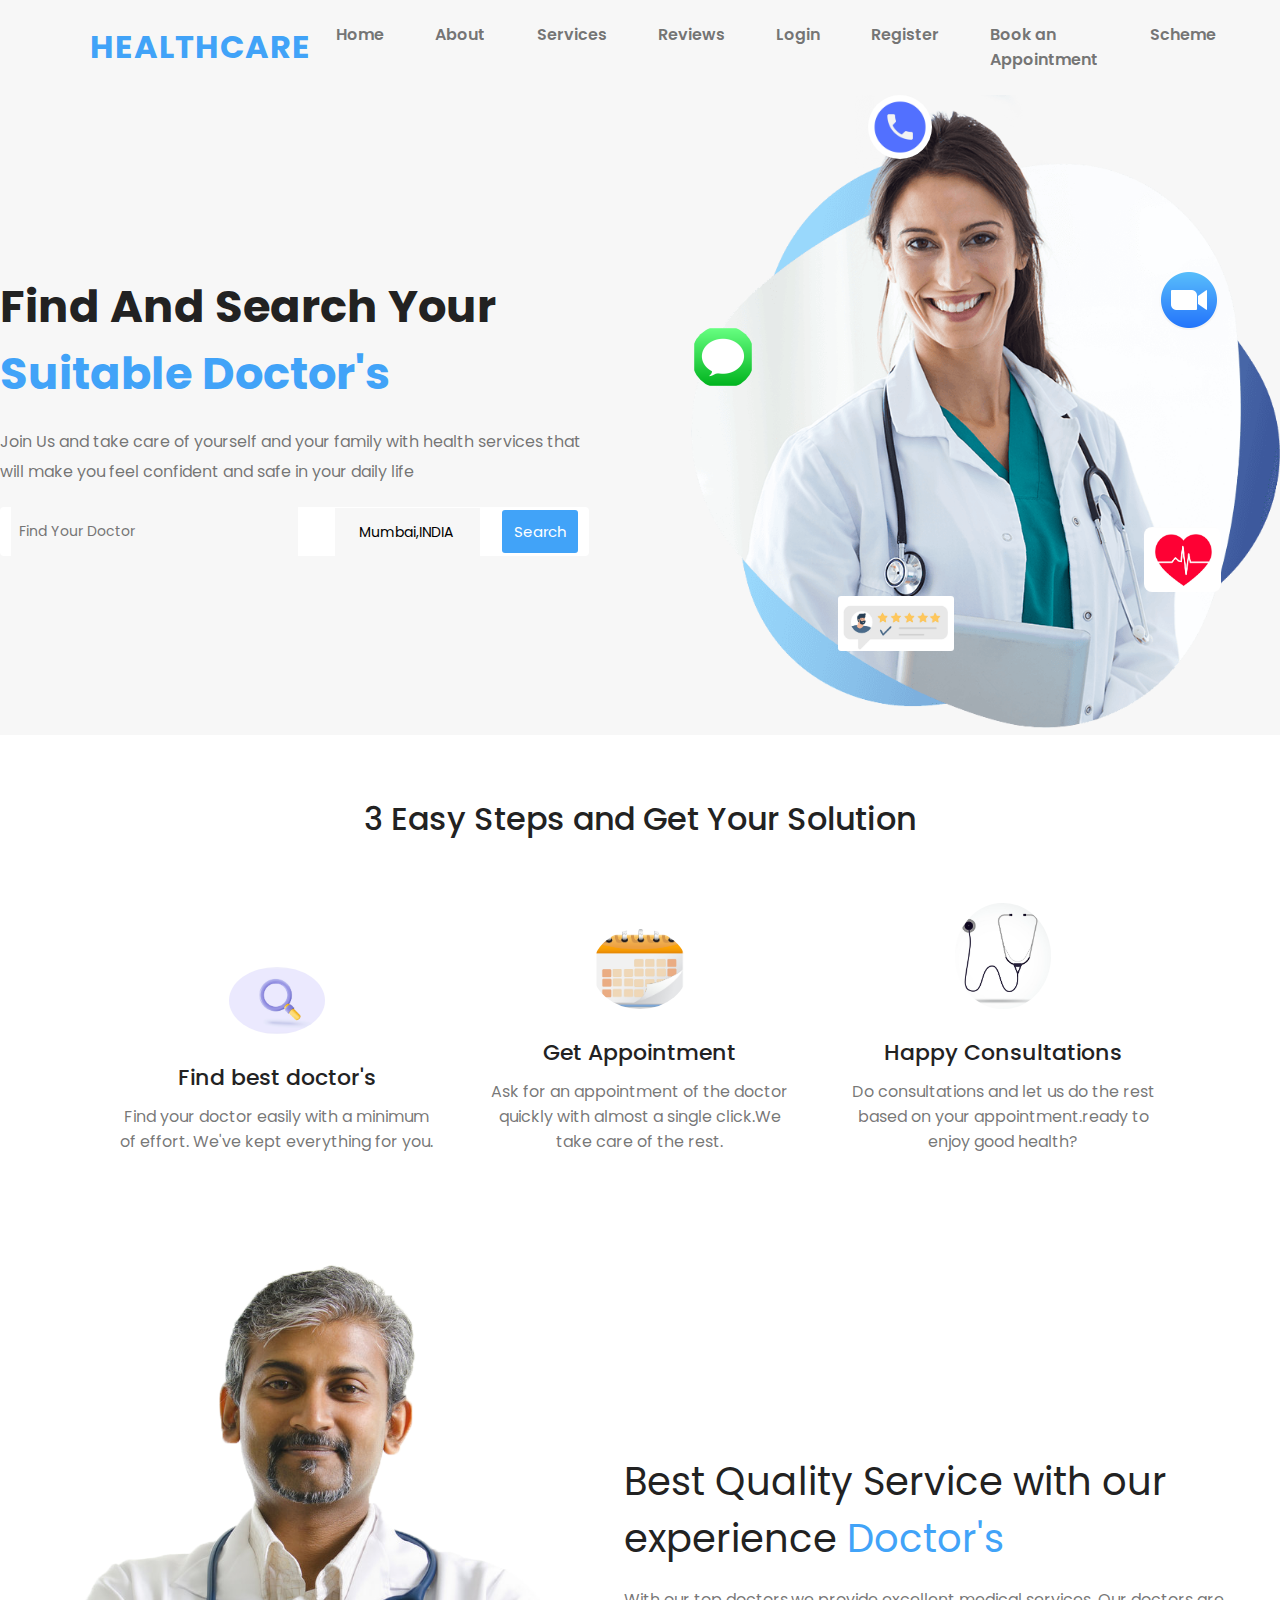
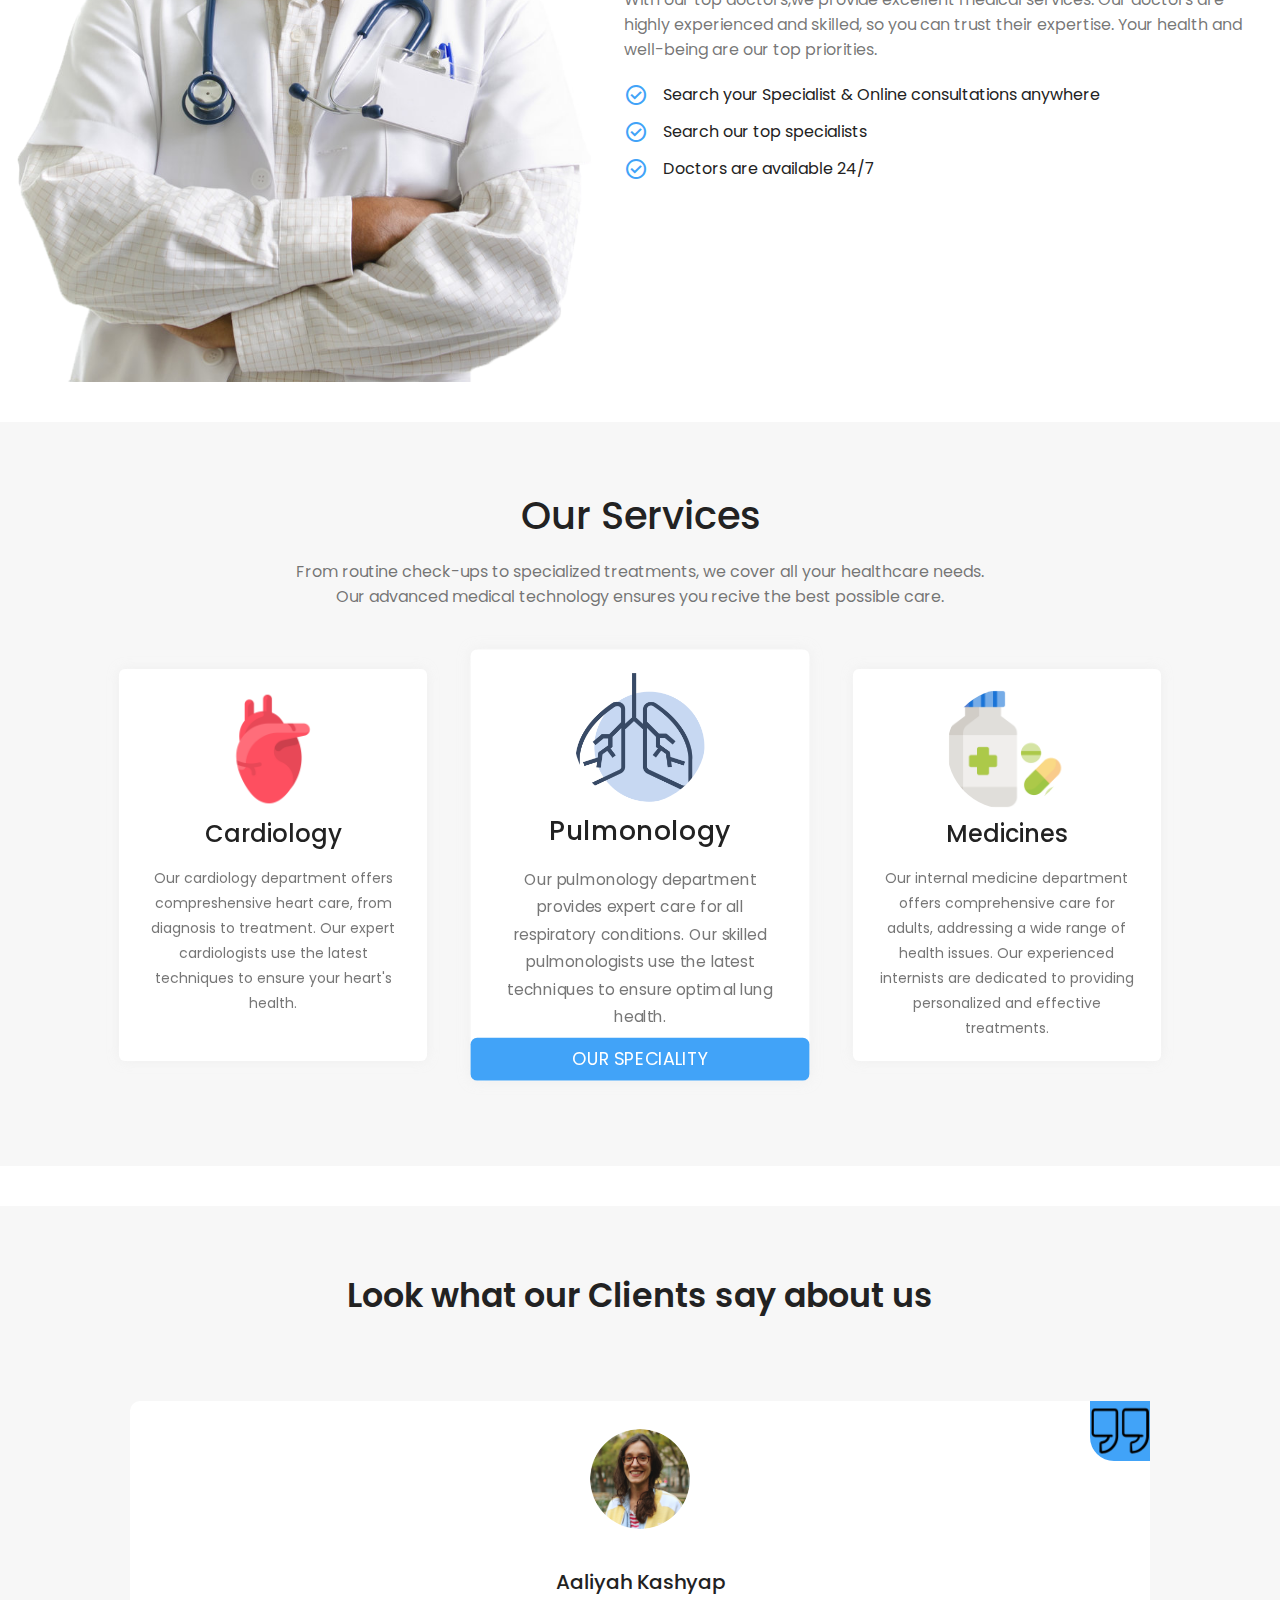
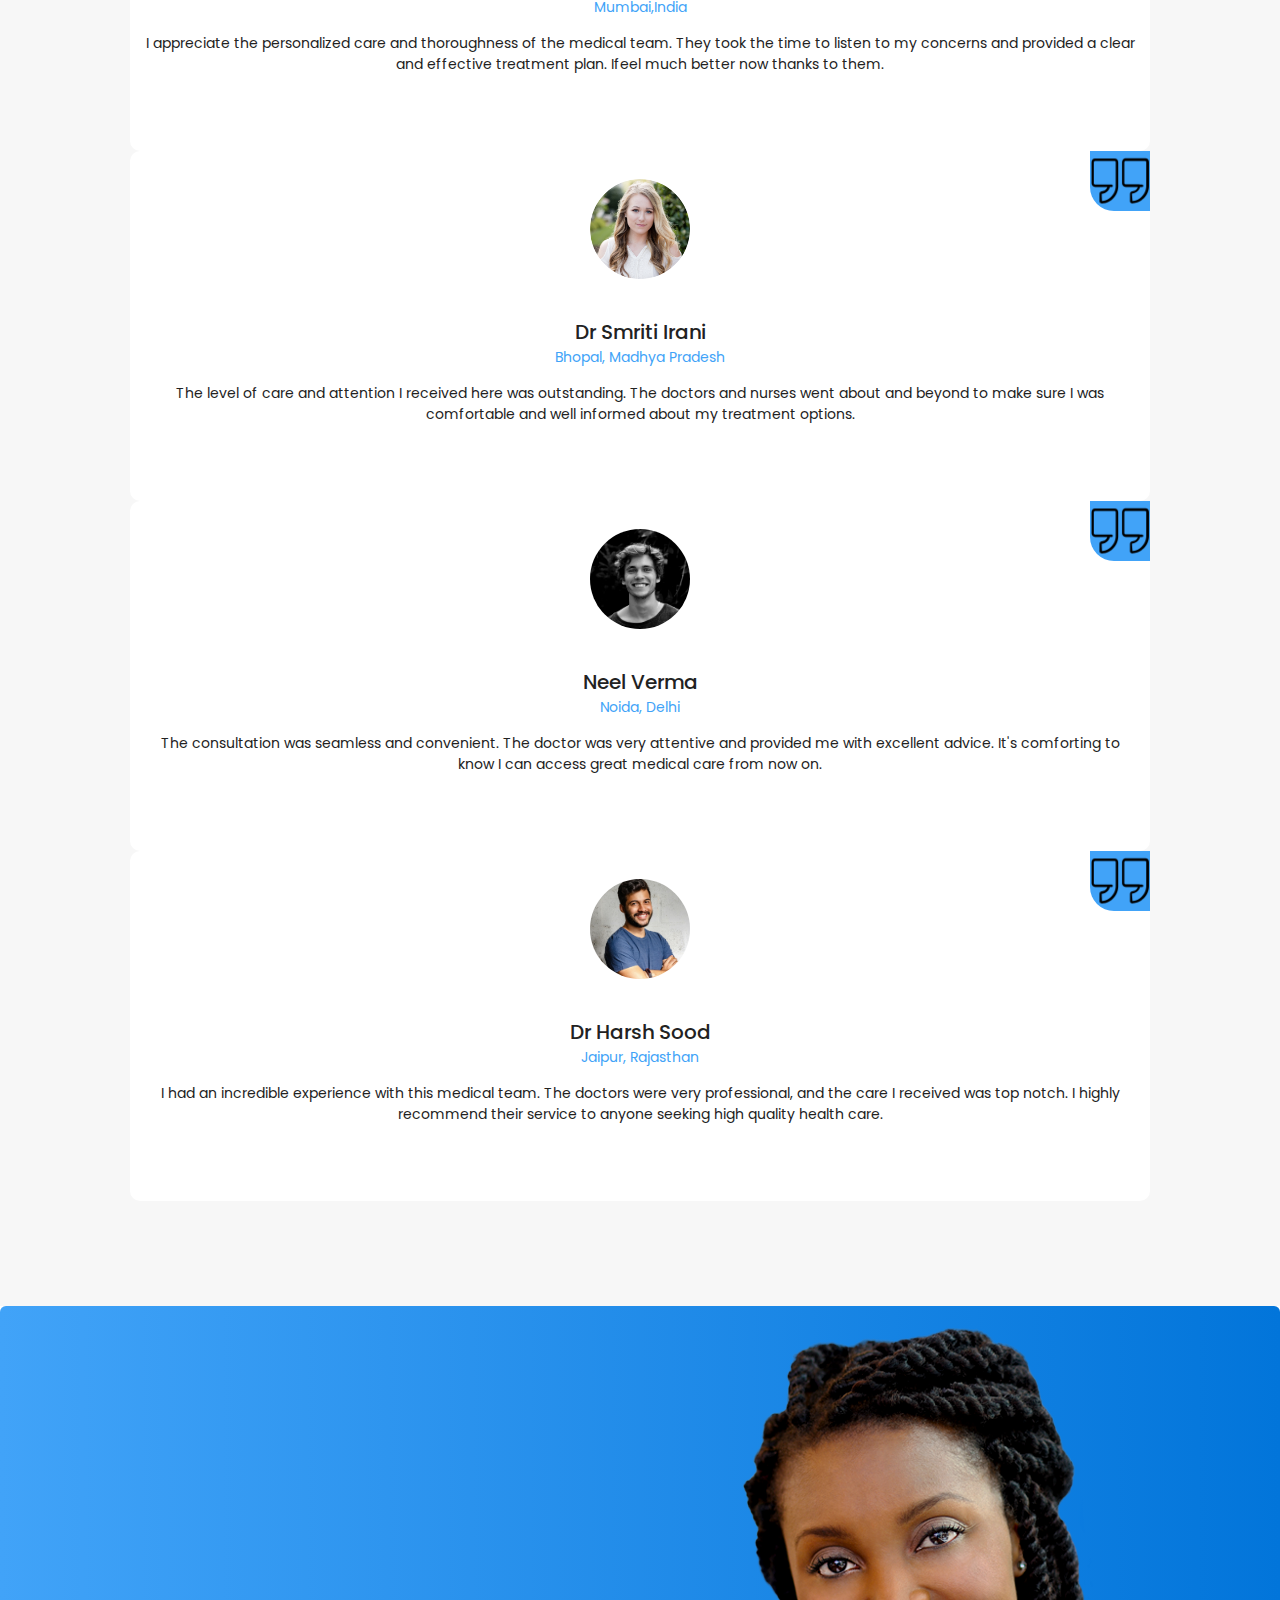
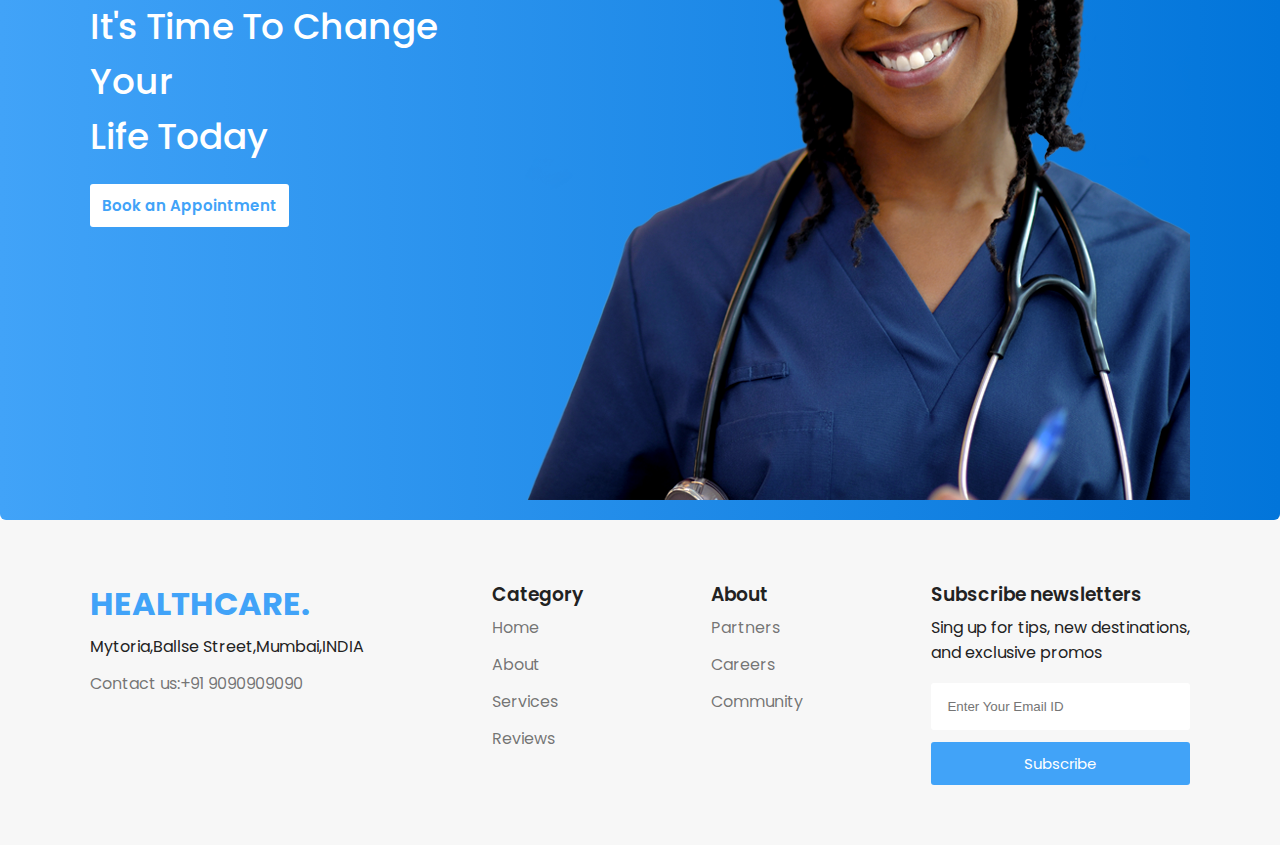
<file: index.html>
<!DOCTYPE html>
<html lang="en">

<head>
    <meta charset="UTF-8">
    <meta name="viewport" content="width=device-width, initial-scale=1.0">
    <title>HealthCare</title>
    <link rel="stylesheet" href="style.css">
    <link rel="stylesheet" href="media.css">
    <link rel="stylesheet" href="">
    <link rel="stylesheet"
        href="https://fonts.googleapis.com/css2?family=Material+Symbols+Outlined:opsz,wght,FILL,GRAD@24,400,0,0&icon_names=location_on" />
</head>

<body>
    <nav id="navbar">
        <h1><a href="#home">HEALTHCARE</a></h1>
        <div class="flex">
            <ul class="flex" id="navul">
                <li><a href="#home.html">Home</a></li>
                <li><a href="#About">About</a></li>
                <li><a href="#Services">Services</a></li>
                <li><a href="#Reviews">Reviews</a></li>
                <li><a href="login.html">Login</a></li>
                <li><a href="registration.html">Register</a></li>
                
                <li><a href="book.html">Book an Appointment</a></li>
                <li><a href="scheme.html">Scheme</a></li>
            </ul>
            
        </div>
    </nav>
    <!--------------------------home------------------>

    <div class="bgSection" id="home">
        <section class="hero-section">
            <div class="heroDiv">
                <h1>Find And Search Your <br><span>Suitable Doctor's</span></h1>
                <p>Join Us and take care of yourself and your family with health services that will make you feel
                    confident and safe in your daily life</p>
                <form>
                    <input type="text" placeholder="Find Your Doctor">
                    <div>
                        <span class="material-symbols-outlined">
                            
                        </span>
                        <select>
                            <option>Mumbai,INDIA</option>
                            <option>Jaipur,INDIA</option>
                            <option>Varanasi,INDIA</option>
                            <option>Bhopal,INDIA</option>
                        </select>
                    </div>
                    <button class="standardBtn">Search</button>
                </form>
            </div>
            <div class="heroImg">
                <div>
                    <img src="pngwing.com.png" alt="Calling" class="absoluteImg callImg">
                    <img src="msg.png" alt="Message" class="absoluteImg messageImg">
                    <img src="rating.png" alt="Portrait" class="absoluteImg rateImg">
                    <img src="videocall.png" alt="Video Call" class="absoluteImg videocallImg">
                    <img src="heartss.png" alt="Supporters" class="absoluteImg supportImg">
                </div>
                <img src="doc.png" alt="Doctor" class="mainHeroImg">

            </div>

        </section>

    </div>
    <section class="steps">
        <h1>3 Easy Steps and Get Your Solution</h1>
        <div class="steps-container">
            <div class="step">
                <img src="searchh.png" alt="Search">
                <h3>Find best doctor's</h3>
                <p>Find your doctor easily with a minimum of effort. We've kept everything for you.</p>
            </div>
            <div class="step">
                <img src="calendar.png" alt="Search">
                <h3>Get Appointment</h3>
                <p>Ask for an appointment of the doctor quickly with almost a single click.We take care of the rest.</p>
            </div>
            <div class="step">
                <img src="stethoscope.png" alt="Search">
                <h3>Happy Consultations</h3>
                <p>Do consultations and let us do the rest based on your appointment.ready to enjoy good health?</p>
            </div>
        </div>
    </section>
    <!------------about-->
    <div id="about">
        <section class="doctor_sec">
            <div class="doctor_img">
                <img src="rai.png" alt="Doctor" class="doctor_hero">
                <div class="doctorInfo">
                    <div class="doctorInfoBox">


                    </div>
                </div>
            </div>
            <div class="doctor_txt">
                <h1>Best Quality Service with our experience <span>Doctor's</span></h1>
                <p>With our top doctors,we provide excellent medical services. Our doctors are highly experienced and
                    skilled, so you can trust their expertise. Your health and well-being are our top priorities.</p>
                <div class="check-list">
                    <link rel="stylesheet"
                        href="https://fonts.googleapis.com/css2?family=Material+Symbols+Outlined:opsz,wght,FILL,GRAD@20..48,100..700,0..1,-50..200&icon_names=check_circle" />
                    <span class="material-symbols-outlined">
                        check_circle
                    </span> Search your Specialist & Online consultations anywhere
                </div>
                <div class="check-list">
                    <span class="material-symbols-outlined">
                        check_circle
                    </span> Search our top specialists
                </div>
                <div class="check-list">
                    <span class="material-symbols-outlined">
                        check_circle
                    </span> Doctors are available 24/7
                </div>
            </div>

        </section>

    </div>
    <!----------Service-->
    <div class="bgSection" id="services">
        <section class="services_sec">
            <h1>Our Services</h1>
            <p style="max-width: 700px;font-size: 16px;">From routine check-ups to specialized treatments, we cover all
                your healthcare needs. Our advanced medical technology ensures you recive the best possible care.</p>
            <div class="serviceContainer">
                <div class="serviceBox">
                    <img src="heart1.png" alt="Heart">
                    <h2>Cardiology</h2>
                    <p>Our cardiology department offers compreshensive heart care, from diagnosis to treatment. Our
                        expert cardiologists use the latest techniques to ensure your heart's health.</p>

                </div>
                <div class="serviceBox">
                    <img src="lung1.png" alt="Lungs">
                    <h2>Pulmonology</h2>
                    <span>OUR SPECIALITY</span>
                    <p>Our pulmonology department provides expert care for all respiratory conditions. Our skilled
                        pulmonologists use the latest techniques to ensure optimal lung health.</p>

                </div>
                <div class="serviceBox">
                    <img src="medi3.png" alt="Medicine">
                    <h2>Medicines</h2>
                    <p>Our internal medicine department offers comprehensive care for adults, addressing a wide range of
                        health issues. Our experienced internists are dedicated to providing personalized and effective
                        treatments.</p>

                </div>
            </div>
        </section>
    </div>
    <!-----------------------Testimonials-->

    <div class="bgSection" id="reviews">
        <section class="testimonials">
            <h1>Look what our Clients say about us</h1>
            <div class="slide-container swiper">
                <div class="slide-content">
                    <div class="card-wrapper swiper-wrapper">
                        <div class="card swiper-slide">
                            <img src="Quotes.png" alt="Quote" class="quotesImg">
                            <div class="image-content">
                                <div class="card-image">
                                    <img src="aaliyah.png" alt="Portrait" class="card-img">
                                </div>
                            </div>
                            <div class="card-content">
                                <h2 class="name">Aaliyah Kashyap</h2>
                                <span>Mumbai,India</span>
                                <p class="description">I appreciate the personalized care and thoroughness of the
                                    medical team. They took the time to listen to my concerns and provided a clear and
                                    effective treatment plan. Ifeel much better now thanks to them.</p>
                                <span class="xView">X-X</span>
                            </div>
                        </div>
                        <div class="card swiper-slide">
                            <img src="Quotes.png" alt="Quote" class="quotesImg">
                            <div class="image-content">
                                <div class="card-image">
                                    <img src="smriti.png" alt="Portrait" class="card-img">
                                </div>
                            </div>
                            <div class="card-content">
                                <h2 class="name">Dr Smriti Irani</h2>
                                <span>Bhopal, Madhya Pradesh</span>
                                <p class="description">The level of care and attention I received here was outstanding.
                                    The doctors and nurses went about and beyond to make sure I was comfortable and well
                                    informed about my treatment options.</p>
                                <span class="xView">X-X</span>
                            </div>
                        </div>
                        <div class="card swiper-slide">
                            <img src="Quotes.png" alt="Quote" class="quotesImg">
                            <div class="image-content">
                                <div class="card-image">
                                    <img src="neel.jpg" alt="Portrait" class="card-img">
                                </div>
                            </div>
                            <div class="card-content">
                                <h2 class="name">Neel Verma</h2>
                                <span>Noida, Delhi</span>
                                <p class="description">The consultation was seamless and convenient. The doctor was very
                                    attentive and provided me with excellent advice. It's comforting to know I can
                                    access great medical care from now on.</p>
                                <span class="xView">X-X</span>
                            </div>
                        </div>
                        <div class="card swiper-slide">
                            <img src="Quotes.png" alt="Quote" class="quotesImg">
                            <div class="image-content">
                                <div class="card-image">
                                    <img src="harsh.jpg" alt="Portrait" class="card-img">
                                </div>
                            </div>
                            <div class="card-content">
                                <h2 class="name">Dr Harsh Sood</h2>
                                <span>Jaipur, Rajasthan</span>
                                <p class="description">I had an incredible experience with this medical team. The
                                    doctors were very professional, and the care I received was top notch. I highly
                                    recommend their service to anyone seeking high quality health care.</p>
                                <span class="xView">X-X</span>
                            </div>
                        </div>
                    </div>
                </div>

            </div>

        </section>
    </div>
    <section class="callToAction">
        <div class="callToAActionBox">
            <div>
                <h1>It's Time To Change Your <br>Life Today</h1>
                <button class="standardBtn">Book an Appointment</button>
            </div>
            <img src="nurse1.png" alt="Nurse">
        </div>
    </section>
    <div class="bgSection">
        <footer>
            <div>
                <h1>HEALTHCARE.</h1>
                <span>Mytoria,Ballse Street,Mumbai,INDIA</span>
                <p>Contact us:+91 9090909090</p>
            </div>
            <div>
                <h3>Category</h3>
                <p><a href="#home">Home</a></p>
                <p><a href="#about">About</a></p>
                <p><a href="#services">Services</a></p>
                <p><a href="#reviews">Reviews</a></p>
            </div>
            <div>
                <h3>About</h3>
                <p>Partners</p>
                <p>Careers</p>
                <p>Community</p>
            </div>
            <div>
                <h3>Subscribe newsletters</h3>
                <span>Sing up for tips, new destinations,<br>and exclusive promos</span>
                <input type="email" name="email" placeholder="Enter Your Email ID">
                <button class="standardBtn">Subscribe</button>
            </div>
        </footer>
    </div>



</body>

</html>
</file>
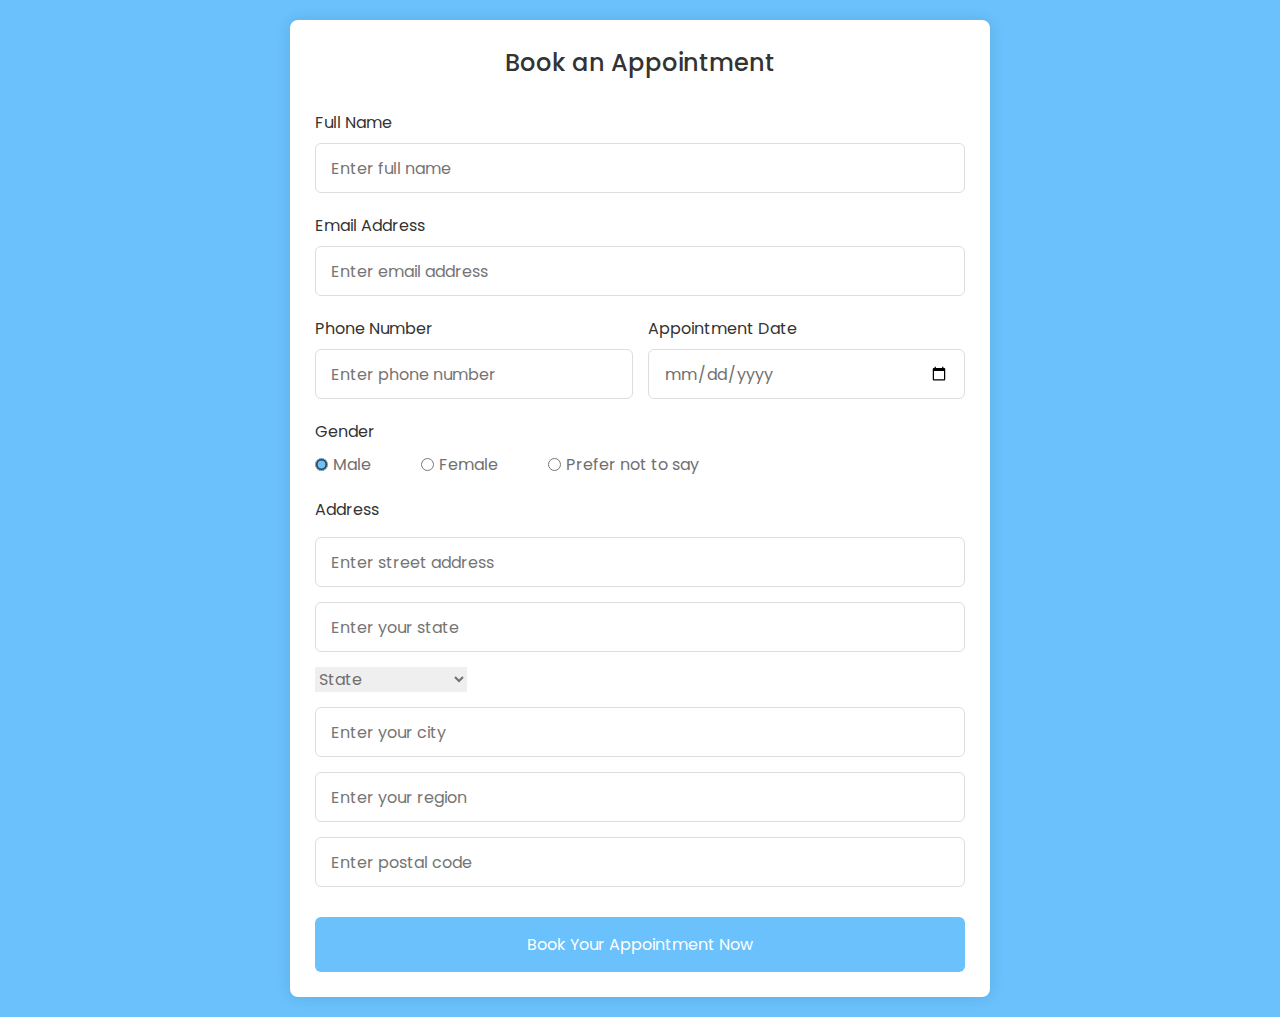
<file: book.html>
<!DOCTYPE html>
<html lang="en">

<head>
    <meta charset="UTF-8">
    <meta name="viewport" content="width=device-width, initial-scale=1.0">
    <link rel="stylesheet" href="registration.css">
    <title>Registration</title>
</head>

<body>
    <section class="container">
        <header>Book an Appointment</header>
        <form action="#" class="form">
            <div class="input-box">
                <label>Full Name</label>
                <input type="text" placeholder="Enter full name" required />
            </div>
            <div class="input-box">
                <label>Email Address</label>
                <input type="text" placeholder="Enter email address" required />
            </div>
            <div class="column">
                <div class="input-box">
                    <label>Phone Number</label>
                    <input type="number" placeholder="Enter phone number" required />
                </div>
                <div class="input-box">
                    <label>Appointment Date</label>
                    <input type="date" placeholder="Enter birth date" required />
                </div>
            </div>
            <div class="gender-box">
                <h3>Gender</h3>
                <div class="gender-option">
                    <div class="gender">
                        <input type="radio" id="check" name="gender" checked />
                        <label for="check-male">Male</label>
                    </div>
                    <div class="gender">
                        <input type="radio" id="check" name="gender" />
                        <label for="check-female">Female</label>
                    </div>
                    <div class="gender">
                        <input type="radio" id="check" name="gender" />
                        <label for="check-other">Prefer not to say</label>
                    </div>
                </div>
            </div>

            <div class="input-box addres">
                <label>Address </label>
                <input type="text" placeholder="Enter street address" required />
                <input type="text" placeholder="Enter your state" required />
                <div class="column">
                    <div class="select-box">
                        <select>
                            <option hidden>State</option>
                            <option>Maharashtra</option>
                            <option>Rajasthan</option>
                            <option>Madhya Pradesh</option>
                            <option>Odisa</option>
                        </select>
                    </div>
                </div>

                <div>
                    <input type="text" placeholder="Enter your city" required />
                </div>
                <div>
                    <input type="text" placeholder="Enter your region" required />
                    <input type="number" placeholder="Enter postal code" required />
                </div>
            </div>
            <button>Book Your Appointment Now</button>

        </form>
    </section>

</body>

</html>
</file>
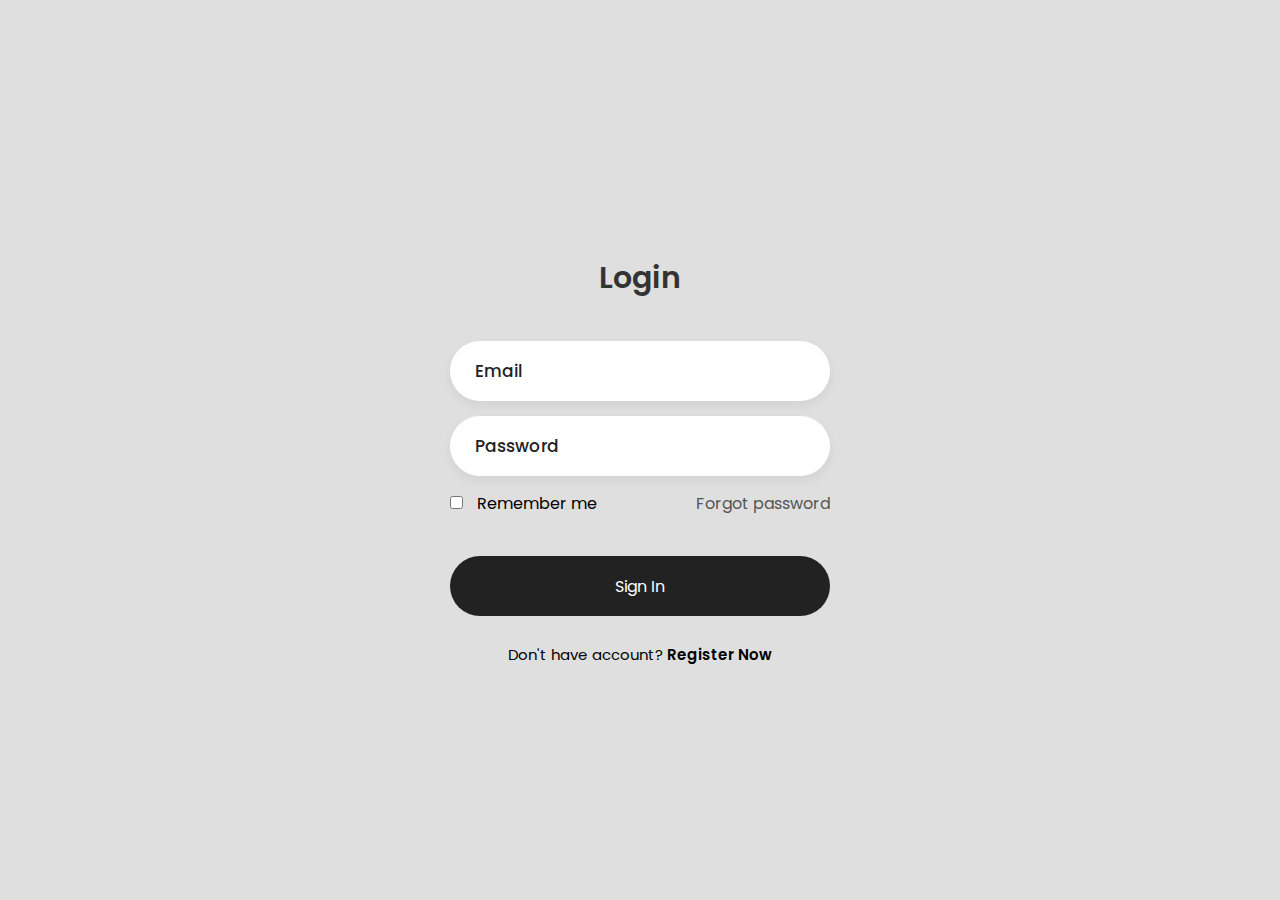
<file: login.html>
<!DOCTYPE html>
<html lang="en">
<head>
    <meta charset="UTF-8">
    <meta name="viewport" content="width=device-width, initial-scale=1.0">
    <link rel="stylesheet" href="login.css">
    <title>LOGIN</title>
</head>
<body>
    <div class="login-box">
        <div class="login-header">
            <header>Login</header>
        </div>
        <div class="input-box">
            <input type="text" class="input-field" placeholder="Email" autocomplete="off" required>
        </div>
        <div class="input-box">
            <input type="password" class="input-field" placeholder="Password" autocomplete="off" required>
        </div>
        <div class="forget">
            <section>
                <input type="checkbox" id="check">
                <label for="check">Remember me</label>
            </section>
            <section>
                <a href="#">Forgot password</a>
            </section>
        </div>
        <div class="input-submit">
            <button class="submit-btn"></button>
            <label for="submit">Sign In</label>
        </div>
        <div class="sign-up-link">
            <p>Don't have account? <a href="#">Register Now</a></p>
        </div>
    </div>
    
</body>
</html>
</file>
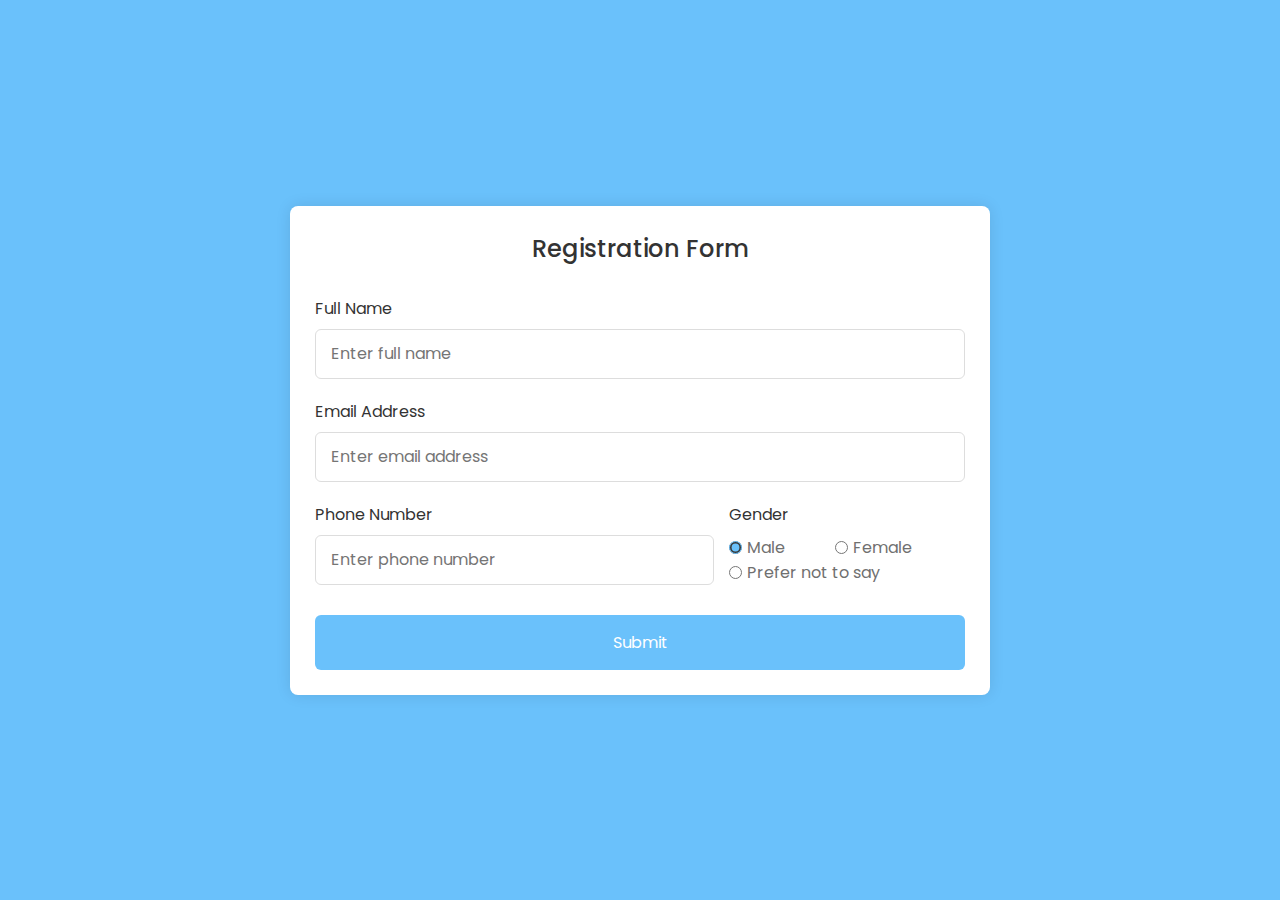
<file: registration.html>
<!DOCTYPE html>
<html lang="en">

<head>
    <meta charset="UTF-8">
    <meta name="viewport" content="width=device-width, initial-scale=1.0">
    <link rel="stylesheet" href="registration.css">
    <title>Registration</title>
</head>

<body>
    <section class="container">
        <header>Registration Form</header>
        <form action="#" class="form">
            <form action="connect.php" method="post">
            <div class="input-box">
                <label>Full Name</label>
                <input type="text"  name='fullname' placeholder="Enter full name" required />
            </div>
            <div class="input-box">
                <label>Email Address</label>
                <input type="text" name="email" placeholder="Enter email address" required />
            </div>
            <div class="column">
                <div class="input-box">
                    <label>Phone Number</label>
                    <input type="number" name="phone" placeholder="Enter phone number" required />
                <!-- </div>
                <div class="input-box">
                    <label>Birth Date</label>
                    <input type="date" placeholder="Enter birth date" required />
                </div> -->
            </div>
            <div class="gender-box">
                <h3>Gender</h3>
                <div class="gender-option">
                    <div class="gender">
                        <input type="radio" id="check" name="gender" value="Male" checked />
                        <label for="check-male">Male</label>
                    </div>
                    <div class="gender">
                        <input type="radio" id="check" name="gender" value="Female"/>
                        <label for="check-female">Female</label>
                    </div>
                    <div class="gender">
                        <input type="radio" id="check" name="gender" value="prefer not to say" />
                        <label for="check-other">Prefer not to say</label>
                    </div>
                </div>
            </div>

            <!-- <div class="input-box addres">
                <label>Address </label>
                <input type="text" placeholder="Enter street address" required />
                <input type="text" placeholder="Enter your state" required />
                <div class="column">
                    <div class="select-box">
                        <select>
                            <option hidden>State</option>
                            <option>Maharashtra</option>
                            <option>Rajasthan</option>
                            <option>Madhya Pradesh</option>
                            <option>Odisa</option>
                        </select>
                    </div>
                </div>

                <div>
                    <input type="text" placeholder="Enter your city" required />
                </div>
                <div>
                    <input type="text" placeholder="Enter your region" required />
                    <input type="number" placeholder="Enter postal code" required />
                </div> -->
            </div>
            <button>Submit</button>

        </form>
    </section>

</body>

</html>
</file>
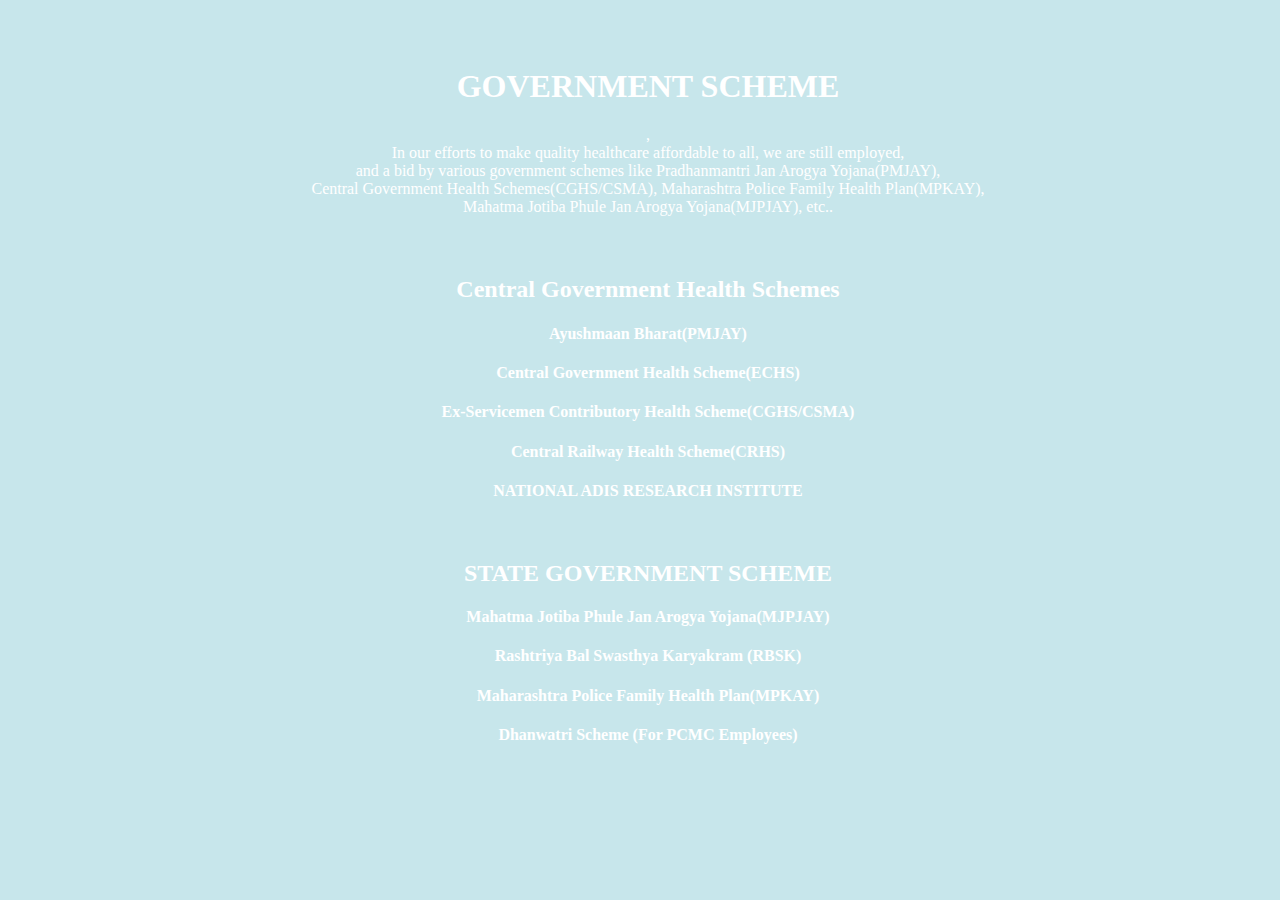
<file: scheme.html>
<!DOCTYPE html>
<html lang="en">
<head>
    <meta charset="UTF-8">
    <meta name="viewport" content="width=device-width, initial-scale=1.0">
    <title>Scheme</title>
</head>
<body style="width: 100%;
height: 100%;
display: flex;
justify-content: center;
align-items: center;
background: rgba(193, 227, 233, 0.9);">
<div>
    <h1 style="text-align: center; margin-top: 60PX; color: #fff;">GOVERNMENT SCHEME</h1>
    <p style="color: #fff; text-align: center;">,<br> In our efforts to make quality healthcare affordable to all, we are still employed,<br> and a bid by various government schemes like Pradhanmantri Jan Arogya Yojana(PMJAY), <br>Central Government Health Schemes(CGHS/CSMA), Maharashtra Police Family Health Plan(MPKAY), <br>Mahatma Jotiba Phule Jan Arogya Yojana(MJPJAY), etc.. </p>
    <h2 style="text-align: center;margin-top: 60px;color: #fff;">Central Government Health Schemes</h2>
    <h4><p style="color: #fff;text-align: center;">Ayushmaan Bharat(PMJAY) </p></h4>

    <h4><p style="color: #fff;text-align: center;">Central Government Health Scheme(ECHS) </p></h4>
    <h4><p style="color: #fff;text-align: center;">Ex-Servicemen Contributory Health Scheme(CGHS/CSMA) </p></h4>
    <h4><p style="color: #fff;text-align: center;">Central Railway Health Scheme(CRHS) </p></h4>
    <h4><p style="color: #fff;text-align: center;">NATIONAL ADIS RESEARCH INSTITUTE  </p></h4>
    <h2 style="text-align: center;margin-top: 60px;color: #fff;">STATE GOVERNMENT SCHEME</h2>
    <h4><p style="color: #fff;text-align: center;">Mahatma Jotiba Phule Jan Arogya Yojana(MJPJAY) </p></h4>
    <h4><p style="color: #fff;text-align: center;">Rashtriya Bal Swasthya Karyakram (RBSK) </p></h4>
    <h4><p style="color: #fff;text-align: center;">Maharashtra Police Family Health Plan(MPKAY) </p></h4>
    <h4><p style="color: #fff;text-align: center;">Dhanwatri Scheme (For PCMC Employees) </p></h4>



 
</div>
    
</body>
</html>
</file>
<file: style.css>
@import url('https://fonts.googleapis.com/css2?family=Poppins:ital,wght@0,100;0,200;0,300;0,400;0,500;0,600;0,700;0,800;0,900;1,100;1,200;1,300;1,400;1,500;1,600;1,700;1,800;1,900&display=swap');

*{
    margin: 0;
    padding: 0;
}

html{
    scroll-behavior: smooth;
}
:root{
    --main-color: #41a3f8;
    --text-color: #111;
    --light-text: #272727a2;
    --font-secondary: #222;
    --light-bg: rgb(247,247,247);
    
}
/*home css*/
body{
    box-sizing: border-box;
    font-family: 'Poppins';
}
.flex{
    display: flex;
}
nav{
    position: fixed;
    top: 0;
    left: 0;
    width: 100%;
    display: flex;
    justify-content: space-between;
    padding: 22px 7%;
    z-index: 100;
    box-sizing: border-box;
    background: var(--light-bg);
    align-items: center;
}
nav div{
    align-items: center;
}
nav h1 a{
    color: var(--main-color);
    text-decoration: none;
    cursor: pointer;
    letter-spacing: 1px;
}
nav ul li{
    margin: 0 2vw;
    list-style: none;
}
nav ul li a{
    text-decoration: none;
    color: var(--light-text);
    font-weight: 600;
    cursor: pointer;
    font-size: 16px;
}
nav ul li a:hover{
    color: var(--main-color);
}
 .standardBtn{
    border: none;
    outline: none;
    color: white;
    background: var(--main-color);
    padding: 10px 12px;
    font-family: 'Poppins';
    font-size: 15px;
    border-radius: 3px;
    cursor: pointer;
 }

/* ----------------home */

.bgSection{
    background: var(--light-bg);
}
section{
    padding: 0;
    max-width: 1280px;
    margin: auto;
}
.hero-section{
    display: flex;
    padding-top: 95px;
    background: var(--light-bg);
    align-items: center;
    justify-content: space-between;
}
.hero-section .heroDiv{
    width: 46%;
}
.hero-section form{
    display: flex;
    background: white;
    flex-wrap: wrap;
    align-items: center;
    justify-content: space-around;
    border-radius: 4px;
}
.hero-section form div{
    display: flex;
    background: var(--light-bg);
    align-items: center;
    position: relative;
    padding: 0 12px;
}
.hero-section form input{
    padding: 14px 8px;
    font-size: 14px;
    font-family: 'Poppins';
    margin: 0 15px 0 0;
    outline: none;
    border: none;
    background: var(--light-bg);
}

.hero-section form select{
    padding: 14px 12px;
    font-size: 14px;
    font-family: 'Poppins';
    border: none;
    width: 100%;
    outline: none;
    appearance: none;
    background: var(--light-bg);
}

.hero-section .heroDiv h1{
    font-size: 3.5vw;
    color: var(--font-secondary);
}
.hero-section .heroDiv h1 span{
    color: var(--main-color);
}
.hero-section .heroDiv p{
    font-size: 16px;
    color: var(--light-text);
    line-height: 30px;
    margin: 20px 0;
}
.hero-section .heroImg{
    width: 46%;
    position: relative;
}
.heroImg .mainHeroImg{
    width: 100%;
}

.heroImg div{
    width: 100%;
    height: 90%;
    position: absolute;
    animation: animateHero 40s infinite;
}

@keyframes animateHero{
    0%{
        transform: rotate(0deg);
    }
    50%{
        transform: rotate(15deg);
    }
    100%{
        transform: rotate(0deg);
    }
}


.heroImg .absoluteImg{
    position: absolute;
    width: 100px;
    border-radius: 50%;
    transition: 2s;
    z-index: 1;
}
.absoluteImg:hover{
    transform: scale(1.1);
}
.absoluteImg.callImg{
    top: 0;
    left: 30%;
    width: 5vw;
}
.absoluteImg.messageImg{
    top: 40%;
    width: 5vw;
}
.absoluteImg.rateImg{
    bottom: 20px;
    left: 25%;
    width: 9vw;
    border-radius: 3px;
}
.absoluteImg.videocallImg{
    top: 30%;
    right: 10%;
    width: 5vw;
    border-radius: 50%;
}
.absoluteImg.supportImg{
    top: 75%;
    right: 10%;
    width: 6vw;
    border-radius: 8px;
}



/*--------------steps */

.steps{
    text-align: center;
    padding: 60px 7% 0 7%;
    background: white;
    color: var(--font-secondary);
}

.steps h1{
    font-weight: 500;
    font-size: 32px;
    color: var(--font-secondary);
    margin-bottom: 40px;
}
.step{
    display: inline-block;
    width: 29%;
    padding: 20px;
}
.steps.container{
    display: flex;
    flex-wrap: wrap;
    justify-content: space-around;
}
.step img{
    width: 30%;
    border-radius: 50%;
    margin-bottom: 20px;
}
.step h3{
    font-weight: 500;
    font-size: 22px;
    margin-bottom: 10px;
}
.step p{
    color: var(--light-text);
    font-family: 16px;
    line-height: 25px;
    font-weight: 400;

}


/*----------------About-------------------*/

#about{
    padding-top: 90px;
}

.doctor_sec{
    display: flex;
    justify-content: space-around;
    align-items: center;
}

.doctor_sec .doctor_img{
    width: 45%;
    align-items: center;
    display: flex;
    justify-content: center;
    position: relative;
}
.doctor_img .doctor_hero{
    width: 100%;
    position: relative;
}
.doctor_Info{
    display: flex;
    flex-direction: column;
    position: absolute;
    bottom: 30%;
    left: 10%;
    background: white;
    padding: 12px 16px;
    cursor: default;
    border-radius: 6px;
    transition: .3s;
}


.doctor_InfoBox{
    display: flex;
    align-items: center;
    justify-content: space-around;
}
.doctor_InfoBox .doctor_Avatar{
    width: 60px;
    height: 60px;
    display: flex;
    justify-content: center;
    border-radius: 50%;
    overflow: hidden;
    background: var(--light-bg);
}
.doctor_Avatar img{
    max-width: 60px;
}
.doctor_InfoBox h4{
    color: var(--font-secondary);
    font-weight: 600;
    font-size: 18px;
}
.doctor_InfoBox div p{
    font-size: 13px;
    display: flex;
    margin-top: 3px;
    align-items: center;
    color: var(--light-text);
}
.doctor_InfoBox div span{
    font-size: 18px;
    color: #FFD700;
}
.doctor_InfoBox h5{
    font-weight: 500;
    color: var(--light-text);
}
.doctor_InfoBox:nth-child(3){
    justify-content: center;
    font-size: 13px;
    margin: 8px 0;
    color: var(--light-text);
}
.doctor_sec .doctor_txt{
    width: 50%;
}

.doctor_txt h1{
    color: var(--font-secondary);
    font-size: 3vw;
    font-weight: 400;
}
.doctor_txt h1 span{
    color: var(--main-color);
}
.doctor_txt p{
    margin: 20px 0;
    color: var(--light-text);
    line-height: 25px;
}
.check-list{
    display: flex;
    margin: 12px 0;
    color: var(--font-secondary);
    align-items: center;
}
.check-list span{
    color: var(--main-color);
    margin-right: 15px;
}
/*--------------------Section-------------------------*/


.services_sec{
    color: var(--font-secondary);
    text-align: center;
    margin: 40px auto;
    background: var(--light-bg);
    padding: 65px 7%;
}

.services_sec h1{
    font-size: 3vw;
    font-weight: 500;
}
.services_sec h2{
    font-weight: 500;
}
.services_sec p{
    color: var(--light-text);
    text-align: center;
    margin: auto;
    margin-top: 15px;
    font-size: 14px;
    line-height: 25px;
}
.serviceContainer{
    display: flex;
    flex-wrap: wrap;
    justify-content: space-around;
    margin: 60px 0 40px;
}
.serviceContainer .serviceBox{
    width: 28%;
    background: white;
    padding: 20px 25px;
    border-radius: 6px;
    box-sizing: border-box;
    position: relative;
    filter: drop-shadow(0 0 6px #e0e0e046);
}
.serviceContainer .serviceBox:nth-child(2){
    transform: scale(1.1);
}
.serviceContainer .serviceBox:nth-child(2) span{
    width: 100%;
    height: 10%;
    position: absolute;
    bottom: 0;
    left: 0;
    border-radius: 6px;
    color: white;
    text-align: center;
    align-items: center;
    display: flex;
    justify-content: center;
    background: var(--main-color);
}
.serviceBox img{
    max-width: 120px;
    border-radius: 50%;
}

/*--------------Reviews---------------*/
.testimonials{
    padding: 65px 7%;
    background: var(--light-bg);
}
.testimonials h1{
    text-align: center;
    color: var(--font-secondary);
    font-weight: 600;
    font-size: 2.6vw;
}

/*----------------Slider-------------*/
.slide-container{
    max-width: 1120px;
    width: 100%;
    padding: 40px 0;
    margin-top: 40px;
}
.slide-content{
    margin: 0 40px;
    overflow: hidden;

}
.card{
    border-radius: 10px;
    position: relative;
    background: white;
}
.card .quotesImg{
    position: absolute;
    top: 0;
    right: 0;
    background: var(--main-color);
    border-radius: 0 0 0 40%;
    width: 60px;
}
.image-content,
.card-content{
    display: flex;
    flex-direction: column;
    align-items: center;
    padding: 10px 14px;
}
.image-content{
    position: relative;
    row-gap: 5px;
    padding: 25px 0;
}
.card-image{
    position: relative;
    height: 100px;
    width: 100px;
    border-radius: 50%;
    background: #fff;
    padding: 3px;
}
.card-image .card-img{
    width: 100%;
    height: 100%;
    object-fit: cover;
    border-radius: 50%;
}
.card-content span{
    color: var(--main-color);
    font-size: 14px;
    margin-bottom: 15px;
}
.name{
    font-size: 20px;
    font-weight: 500;
    color: var(--font-secondary);
}
.description{
    font-size: 14px;
    color: var(--font-secondary);
    text-align: center;
}
.xView{
    font-size: 16px;
    padding: 8px 12px;
    margin: 14px;
    margin-bottom: 20px;
    cursor: default;
    opacity: 0;
}


/*--------------------Call to Action--------------*/

.callToAAction{
    padding: 60px 7%;
    margin-top: 180px;
}
.callToAAction img{
    max-width: 400px;
    position: absolute;
    bottom: 0;
    right: 4%;
}

.callToAActionBox{
    color: white;
    background: linear-gradient(90deg,rgba(65,163,248,1)0%,rgba(2,117,218,1)100%);
    display: flex;
    position: relative;
    justify-content: space-between;
    align-items: center;
    border-radius: 6px;
    padding: 20px 7%;
    min-height: 250px;
}
.callToAActionBox h1{
    font-weight: 500;
    font-size: 2.8vw;
}
.callToAActionBox button{
    background: white;
    margin-top: 20px;
    font-weight: 600;
    color: var(--main-color);
}

/*-------------footer-------*/

footer{
    padding: 60px 7%;
    max-width: 1280px;
    margin: auto;
    display: flex;
    flex-wrap: wrap;
    justify-content: space-between;
    background: var(--light-bg);
    color: var(--font-secondary);
}
footer h1{
    color: var(--main-color);
}
footer div p,
footer div p a{
    text-decoration: none;
    color: var(--light-text);
}
footer h3{
    font-weight: 600;
}
footer p,
footer span{
    margin: 6px 0;
    cursor: pointer;
    transition: .3s;
}
footer p:hover,
footer p a:hover{
    color: var(--main-color);
}
footer input{
    max-width: 250px;
    border: none;
    outline: none;
    background: white;
    color: var(--font-secondary);
    padding: 16px;
    margin: 12px 0;
    border-radius: 3px;
}
footer div{
    display: flex;
    flex-direction: column;
}
</file>
<file: media.css>
@media(max-width:900px) {

    /*--------------------------Home------------*/

.hero-section{
    flex-direction: column;
    margin-top: 40px;
}
.hero-section .heroDiv{
    width: 100%;
    margin-bottom: 40px;
}
.hero-section.heroImg{
    width: 80%;
}

/*--------------------Steps Container-------*/
.steps-container{
    justify-content: center;
}

/*--------------Doctor-------*/
.doctor_sec .doctor_img{
    width: 80%;
}
.doctor_sec .doctor_txt{
    width: 90%;
    margin-top: 30px;
}
/*------------------Service-----*/
.serviceContainer{
    flex-direction: column;
}
.serviceContainer .serviceBox{
    width: 80%;
    margin: auto;
    margin-bottom: 60px;
}
.serviceContainer .serviceBox:nth-child(2){
    padding-bottom: 50px;
}
.swiper-navBtn{
    display: none !important;
}

/*---------CallToAction--------*/

.callToActionBox{
    padding-top: 40px;
    flex-direction: column;
    padding-bottom: 0;
}
.callToActionBox img{
    width: 100%;
    position: relative;
    bottom: 0;
}
.callToActionBox h1{
    font-size: 1.3rem;
}
@media (max-width:800px) {
    footer{
        flex-direction: column;
        align-items: center;
    }
    footer div{
        text-align: center;
        
    }
}



}
</file>
<file: registration.css>
@import url('https://fonts.googleapis.com/css2?family=Poppins:ital,wght@0,100;0,200;0,300;0,400;0,500;0,600;0,700;0,800;0,900;1,100;1,200;1,300;1,400;1,500;1,600;1,700;1,800;1,900&display=swap');

*{
    margin: 0;
    padding: 0;
    box-sizing: border-box;
    font-family: "Poppins", sans-serif;
}
body{
    min-height: 100vh;
    display: flex;
    align-items: center;
    justify-content: center;
    padding: 20px;
    background: rgb(106, 193, 251);
}
.container{
    position: relative;
    max-width: 700px;
    width: 100%;
    background: #fff;
    padding: 25px;
    border-radius: 8px;
    box-shadow: 0 0 15px rgba(0, 0, 0, 0.1);
}
.container header{
    font-size: 1.5rem;
    color: #333;
    font-weight: 500;
    text-align: center;
}
.container .form{
    margin-top: 30px;
}
.form .input-box{
    width: 100%;
    margin-top: 20px;
}
.input-box label{
    color: #333;
}
.form :where(.input-box input, .selectbox){
    position: relative;
    height: 50px;
    width: 100%;
    outline: none;
    font-size: 1rem;
    color: #707070;
    margin-top: 8px;
    border: 1px solid #ddd;
    border-radius: 6px;
    padding: 0 15px;
}
.form .column{
    display: flex;
    column-gap: 15px;
}
.form .gender-box{
    margin-top: 20px;
}
.gender-box h3{
    color: #333;
    font-size: 1rem;
    font-weight: 400;
    margin-bottom: 8px;
}
.form :where(.gender-option, .gender) {
    display: flex;
    align-items: center;
    column-gap: 50px;
    flex-wrap: wrap;
}
.form .gender{
    column-gap: 5px;
}
.gender input{
    accent-color: rgb(106, 193, 251);
}
.form :where(.gender input, .gender label){
    cursor: pointer;
}
.gender label{
    color: #707070;
}
.addres :where(input, .select-box){
    margin-top: 15px;
}
.select-box select{
    height: 100%;
    width: 100%;
    outline: none;
    border: none;
    color: #707070;
    font-size: 1rem;
}
.form button{
    height: 55px;
    width: 100%;
    color: #fff;
    font-size: 1rem;
    border: none;
    margin-top: 30px;
    cursor: pointer;
    border-radius: 6px;
    font-weight: 400;
    transition: all 0.2s ease;
    background-color: rgb(106, 193, 251);
}
.form button:hover{
    background-color: rgb(62, 123, 163);
}

/*  Responsive  */
@media screen and (max-width: 500px){
    .form .column{
        flex-wrap: wrap;
    }
    .form :where(.gender-option, .gender) {
        row-gap: 15px;
    }
}
</file>
<file: login.css>
@import url('https://fonts.googleapis.com/css2?family=Poppins:ital,wght@0,100;0,200;0,300;0,400;0,500;0,600;0,700;0,800;0,900;1,100;1,200;1,300;1,400;1,500;1,600;1,700;1,800;1,900&display=swap');

*{
    margin: 0;
    padding: 0;
    box-sizing: border-box;
    font-family: 'Poppins',sans-serif;
}
body{
    display: flex;
    justify-content: center;
    align-items: center;
    min-height: 100vh;
    background: #dfdfdf;
}
.login-box{
    display: flex;
    justify-content: center;
    flex-direction: column;
    width: 440px;
    height: 480px;
    padding: 30px;
}
.login-header{
    text-align: center;
    margin: 20px 0 40px 0;
}
.login-header header{
    color: #333;
    font-size: 30px;
    font-weight: 600;
}
.input-box .input-field{
    width: 100%;
    height: 60px;
    font-size: 17px;
    padding: 0 25px;
    margin-bottom: 15px;
    border-radius: 30px;
    border: none;
    box-shadow: 0px 5px 10px 1px rgba(0,0,0,0.05);
    outline: none;
    transition: 3s;
}
::placeholder{
    font-weight: 500;
    color: #222;
}
.input-field:focus{
    width: 105%;
}
.forget{
    display: flex;
    justify-content: space-between;
    margin-bottom: 40px;
}
.section{
    display: flex;
    align-items: center;
    font-size: 14px;
    color: #555;
}
#check{
    margin-right: 10px;
}
a{
    text-decoration: none;
}
a:hover{
    text-decoration: underline;
}
section a{
    color: #555;
}
.input-submit{
    position: relative;
}
.submit-btn{
    width: 100%;
    height: 60px;
    background: #222;
    border: none;
    border-radius: 30px;
    cursor: pointer;
    transition: 3s;
}
.input-submit label{
    position: absolute;
    top: 45%;
    left: 50%;
    color: #fff;
    -webkit-transform: translate(-50%, -50%);
    -ms-transform: translate(-50%, -50%);
    cursor: pointer;
}
.submit-btn:hover{
    background: #000;
    transform: scale(1.05,1);
}
.sign-up-link{
    text-align: center;
    font-size: 15px;
    margin-top: 20px;
}
.sign-up-link a{
    color: #000;
    font-weight: 600;
}
</file>
